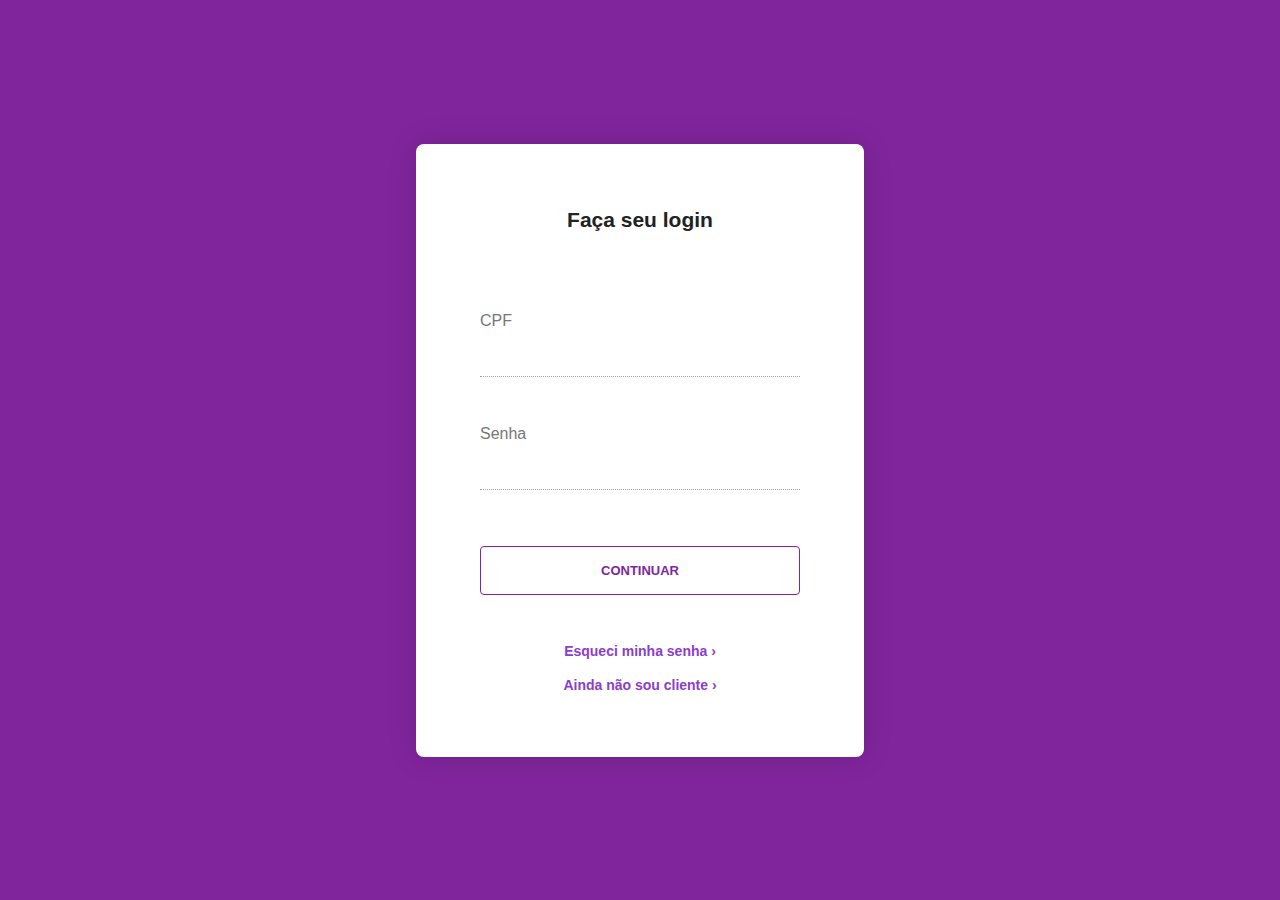
<file: index.html>
<!DOCTYPE html>
    <html lang="pt-br">
    <head>
        <meta charset="UTF-8">
        <meta http-equiv="X-UA-Compatible" content="IE=edge">
        <meta name="viewport" content="width=device-width, initial-scale=1.0">
        <title>Cadastro - Nubank</title>
        <link rel="stylesheet" href="nubank.css">
    </head>
    <body>
        <form>
            <p>Faça seu login</p>

            <label for="cpf">
                CPF 
                <input type="text" id="cpf">
            </label>

            <label for="password">
                Senha
                <input type="password" id="password">
            </label>

            <button>Continuar</button>

            <a href="#">Esqueci minha senha &#8250;</a>
            <a href="#">Ainda não sou cliente &#8250;</a>
        </form>
    </body>
</html>
</file>
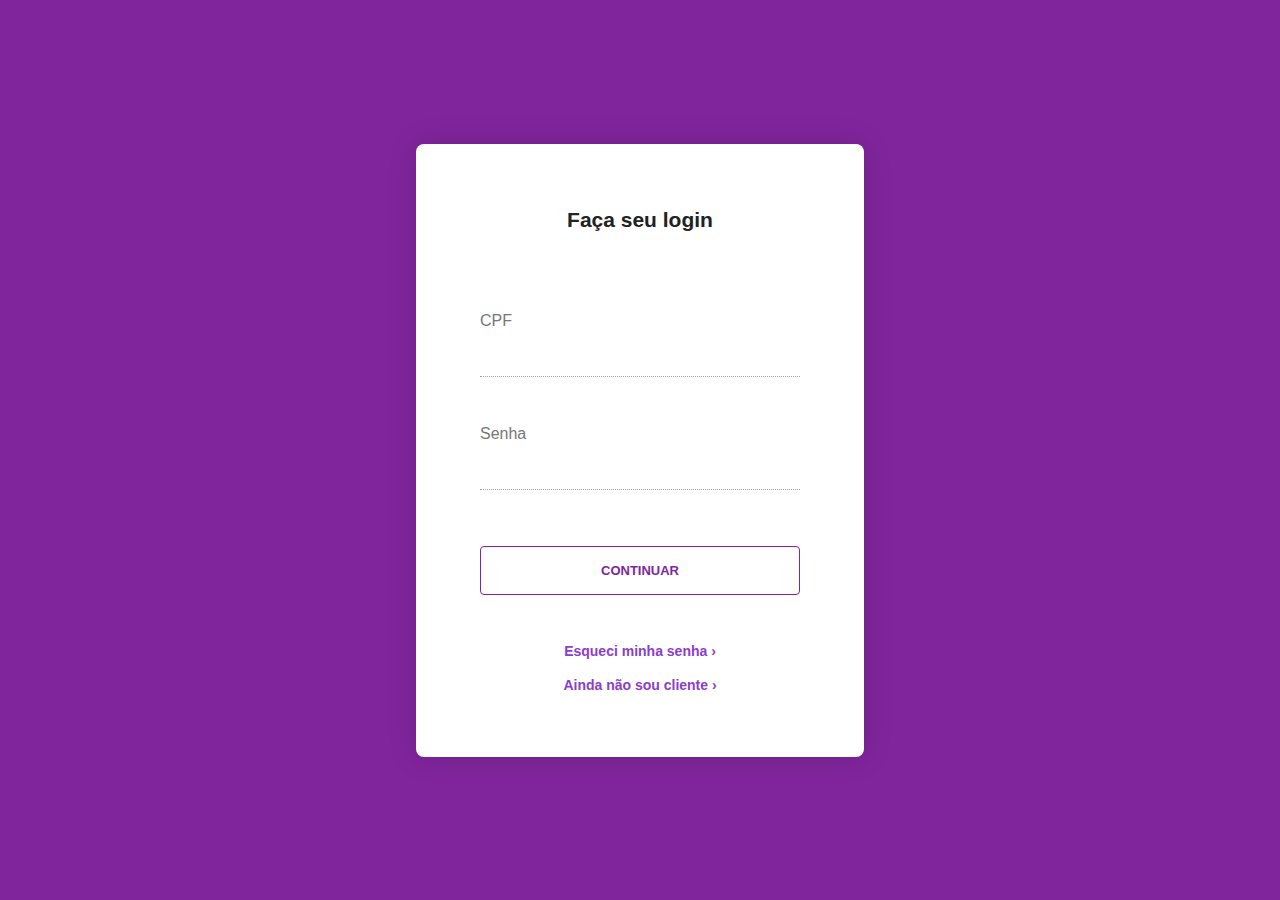
<file: nubank.html>
<!DOCTYPE html>
    <html lang="pt-br">
    <head>
        <meta charset="UTF-8">
        <meta http-equiv="X-UA-Compatible" content="IE=edge">
        <meta name="viewport" content="width=device-width, initial-scale=1.0">
        <title>Cadastro - Nubank</title>
        <link rel="stylesheet" href="nubank.css">
    </head>
    <body>
        <form>
            <p>Faça seu login</p>

            <label for="cpf">
                CPF 
                <input type="text" id="cpf">
            </label>

            <label for="password">
                Senha
                <input type="password" id="password">
            </label>

            <button>Continuar</button>

            <a href="#">Esqueci minha senha &#8250;</a>
            <a href="#">Ainda não sou cliente &#8250;</a>
        </form>
    </body>
</html>
</file>
<file: nubank.css>
* {
    padding: 0;
    margin: 0;
    box-sizing: border-box;
}

body {
    min-height: 100vh;
    background: #81259d;
    font-family: sans-serif;
    display: grid;
    place-items: center;
}

p {
    font-size: 1.3125rem;
    font-weight: 700;
    color: #222;
    margin-bottom: 5rem;
}

form {
    display: flex;
    flex-direction: column;
    align-items: center;
    width: 100%;
    max-width: 28rem;
    background: #fff;
    padding: 4rem;
    border-radius: 0.5rem;
    box-shadow: 0 0 1.8rem rgba(0, 0, 0, 0.15);
}

label {
    width: 100%;
    color: #777;
    align-items: flex-start;
    transition: 0.15s linear;
}

label:focus-within {
    color: #8d3dc8;

}

input {
    font-size: 1.1875rem;
    color: #404040;
    padding: 1rem 0 0.5rem 0;
    width: 100%;
    border: none;
    border-color: #a0a0a0;
    border-bottom-width: 1px;
    border-bottom-style: dotted;
    margin-bottom: 3rem;
    transition: 0.15s linear;
}

input:focus {
    outline: none;
    border-color: #8d3dc8;
}

button {
    font-size: 0.8125rem;
    font-weight: 700;
    text-transform: uppercase;
    width: 100%;
    padding: 1rem 2rem;
    cursor: pointer;
    background: transparent;
    color: #81259d;
    border: 1px solid currentColor;
    border-radius: 4px;
    margin-top: 0.5rem;
    transition: 0.25s;
}

button:hover,
button:focus {
    outline: none;
    background: #8d3dc8;
    color: #fff;
}

a {
    text-decoration: none;
    color: #8d3dc8;
    font-size: 0.875rem;
    font-weight: 600;
    transition: 0.3s;
}

a:hover,
a:focus {
    outline: none;
    color: #000;
}

a:first-of-type {
    margin-top: 3rem;
}

a + a {
    margin-top: 1.125rem;
}
</file>
